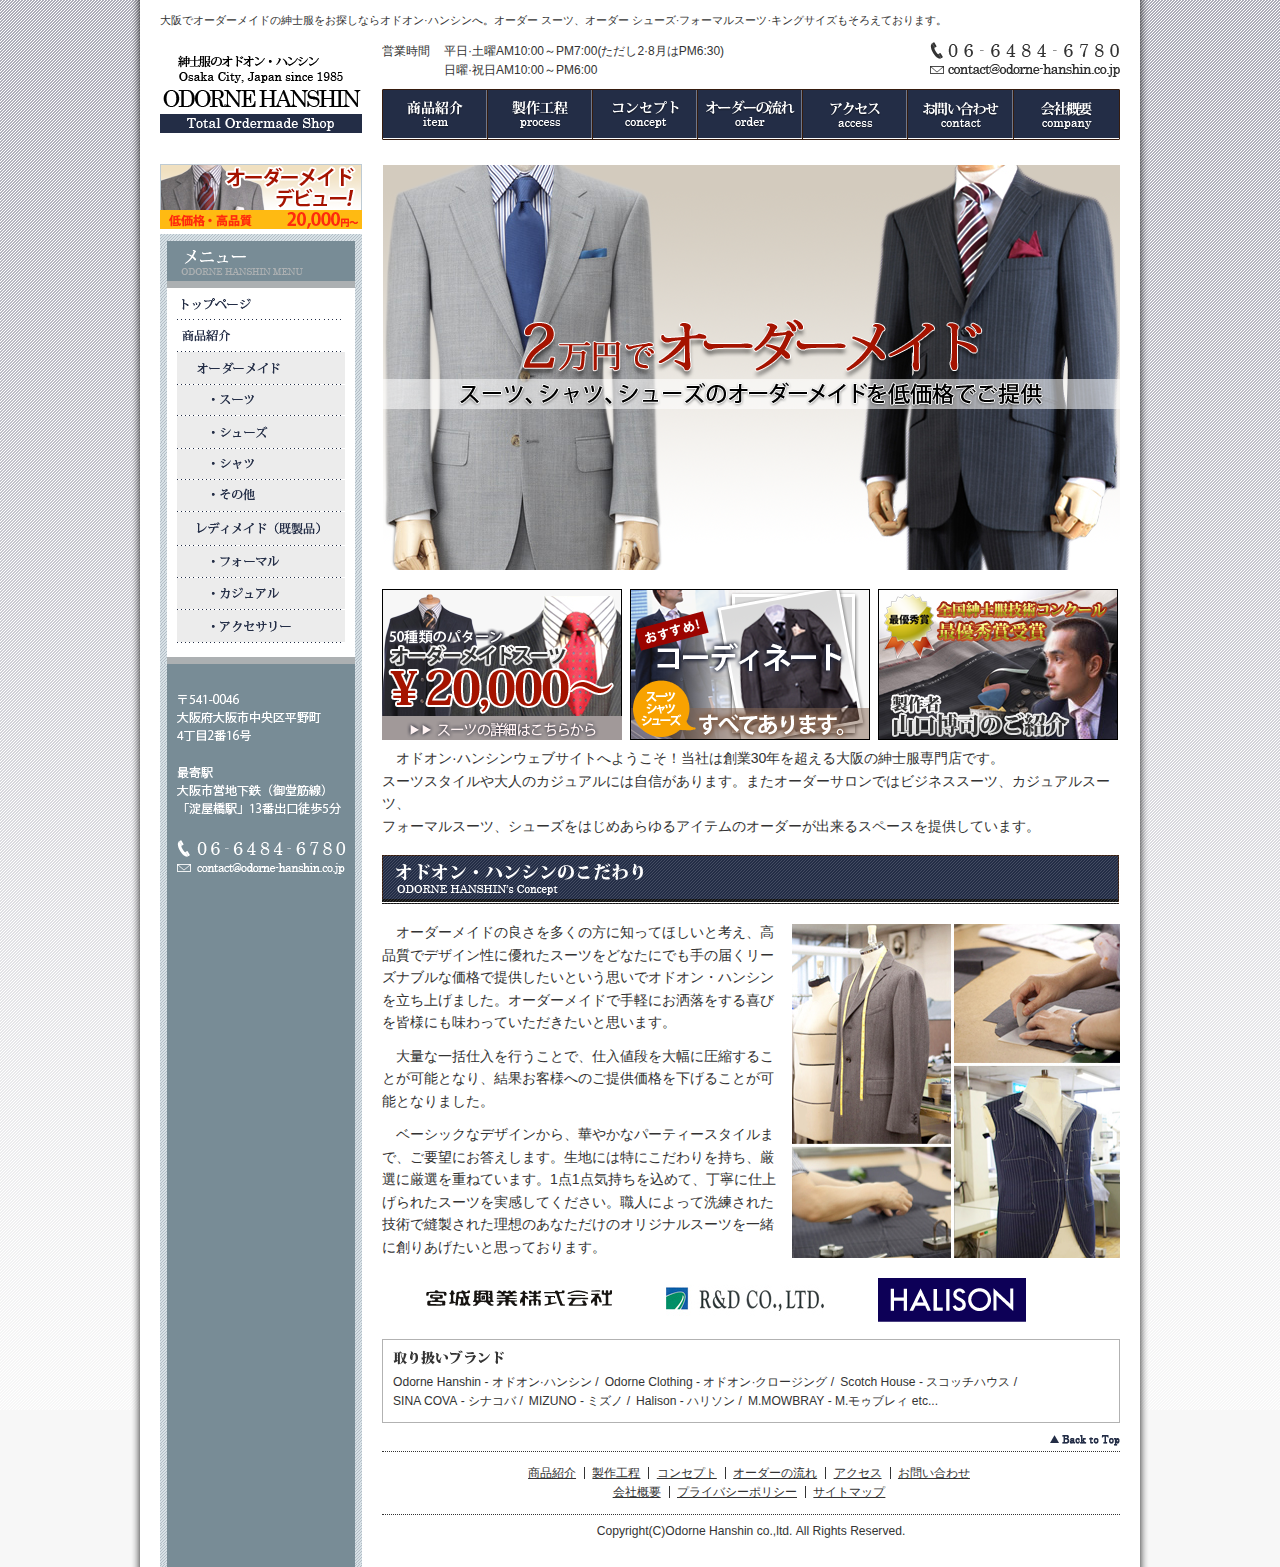
<file: index.html>
<?xml version="1.0" encoding="UTF-8"?>
<!DOCTYPE html PUBLIC "-//W3C//DTD XHTML 1.0 Transitional//EN" "http://www.w3.org/TR/xhtml1/DTD/xhtml1-transitional.dtd">
<html xmlns="http://www.w3.org/1999/xhtml" lang="ja" xml:lang="ja">
  <head>
    <meta http-equiv="Content-Type" content="text/html; charset=utf-8" />
    <meta http-equiv="Content-Script-Type" content="text/javascript" />
    <meta name="robots" content="noindex, nofollow">
    <meta name="keywords" content="オーダーメイド,スーツ,オーダー,大阪,靴,シャツ,格安,値段,淀屋橋,本町" />
    <meta name="description" content="2万円でオーダーメイドスーツが買えます。メンズスーツのオーダーメイド店です。大阪市営地下鉄淀屋橋駅から徒歩５分。厳選した100種類の生地を使い、全国紳士服技術コンクール最優秀賞受賞の職人が縫製します。" />

    <link rel="stylesheet" type="text/css" href="common/css/reset.css" />
    <link rel="stylesheet" type="text/css" href="common/css/common.css" />
    <link rel="stylesheet" type="text/css" href="css/top.css" />
    <script type="text/javascript" src="common/js/jquery-1.6.2.min.js"></script>
    <script type="text/javascript" src="common/js/rollover.js"></script>
    <script type="text/javascript" src="common/js/scrollsmoothly.js"></script>
    <title>大阪、淀屋橋でオーダーメイドスーツ、シャツ、シューズなら｜紳士服のオドオンハンシン</title>
  </head>

  <body id="top" class="top">
    <!-- [[wrapper]] -->
    <div id="wrapper">      
      <!-- [[header]] -->
      <div id="header">
        <p id="explanation">
          大阪でオーダーメイドの紳士服をお探しならオドオン&middot;ハンシンへ。オーダー&nbsp;スーツ、オーダー&nbsp;シューズ&middot;フォーマルスーツ&middot;キングサイズもそろえております。
        </p>
        <h1>
          <img src="common/img/logo.png" alt="紳士服のオドオン・ハンシン" />
        </h1>
        <!-- [[header_right]] -->
        <div id="header_right">
          <dl>
            <dt>営業時間</dt>
            <dd>
              <ul>
                <li>平日&middot;土曜AM10&#58;00～PM7&#58;00&#40;ただし2&middot;8月はPM6&#58;30&#41;</li>
                <li>日曜&middot;祝日AM10&#58;00～PM6&#58;00</li>
              </ul>
            </dd>
          </dl>
          <address>
            <img src="common/img/ico_tel_fax.png" alt="電話番号｜06-6484-6780、メールアドレス｜contact@odorne-hanshin.co.jp" />
          </address>
          <!-- [[nav]] -->
          <div id="nav">
            <ul>
              <li>
                <a href="item.html"><img src="common/img/btn_item.png" alt="商品紹介ページへ移動" /></a>
              </li>
              <li>
                <a href="#"><img src="common/img/btn_process.png" alt="製作工程ページへ移動" /></a>
              </li>
              <li>
                <a href="#"><img src="common/img/btn_concept.png" alt="コンセプトページへ移動" /></a>
              </li>
              <li>
                <a href="#"><img src="common/img/btn_order.png" alt="オーダーの流れページへ移動" /></a>
              </li>
              <li>
                <a href="#"><img src="common/img/btn_access.png" alt="アクセスページへ移動" /></a>
              </li>
              <li>
                <a href="contact.html"><img src="common/img/btn_contact.png" alt="お問い合わせページへ移動" /></a>
              </li>
              <li>
                <a href="#"><img src="common/img/btn_company.png" alt="会社概要ページへ移動" /></a>
              </li>
            </ul>
          </div>
          <!-- [[/nav]] -->
        </div>
        <!-- [[/header_right]] -->
      </div>
      <!-- [[/header]] -->
              
      <!-- [[contents]] -->
      <div id="contents">
        <!-- [[main]] -->
        <div id="main">
          <p>
            <img src="img/img_top.png" alt="2万円でオーダーメイドのスーツをご提供" />
          </p>
          <ul id="mainBanner">
            <li>
              <a href="#">
              <img src="img/banner_price.png" alt="オーダーメイドスーツ２万円から、50種類のパターンがあります" />
              </a>
            </li>
            <li>
              <a href="#">
                <img src="img/banner_coordinate.png" alt="コーディネート一覧、スーツ・シャツ・靴すべて揃います" />
              </a>
            </li>
            <li class="last">
              <a href="#">
                <img src="img/banner_maker.png" alt="全国紳士服技術コンクール最優秀賞を受賞しました山口博司のご紹介" />
              </a>
            </li>
          </ul>
          <p id="companyExplanation">
            オドオン&middot;ハンシンウェブサイトへようこそ！当社は創業30年を超える大阪の紳士服専門店です。
            <br />スーツスタイルや大人のカジュアルには自信があります。またオーダーサロンではビジネススーツ、カジュアルスーツ、<br />フォーマルスーツ、シューズをはじめあらゆるアイテムのオーダーが出来るスペースを提供しています。
          </p>
          <!-- [[concept]] -->
          <div id="concept">
            <h2>
              <img src="img/bar_concept.png" alt="オドオン・ハンシンのこだわり" />
            </h2>
            <p>
              オーダーメイドの良さを多くの方に知ってほしいと考え、高品質でデザイン性に優れたスーツをどなたにでも手の届くリーズナブルな価格で提供したいという思いでオドオン・ハンシンを立ち上げました。オーダーメイドで手軽にお洒落をする喜びを皆様にも味わっていただきたいと思います。
            </p>
            <p>
              大量な一括仕入を行うことで、仕入値段を大幅に圧縮することが可能となり、結果お客様へのご提供価格を下げることが可能となりました。
            </p>
            <p>
              ベーシックなデザインから、華やかなパーティースタイルまで、ご要望にお答えします。生地には特にこだわりを持ち、厳選に厳選を重ねています。1点1点気持ちを込めて、丁寧に仕上げられたスーツを実感してください。職人によって洗練された技術で縫製された理想のあなただけのオリジナルスーツを一緒に創りあげたいと思っております。
            </p>
          </div>
          <!-- [[/concept]] -->
          <ul id="bannerLink">
            <li>
              <a href="http://www.miyagikogyo.co.jp/" target="_blank">
                <img src="img/banner_link_1.png" alt="宮城興業株式会社ホームページへ" />
              </a>
            </li>
            <li>
              <a href="http://www.randd.co.jp/" target="_blank">
                <img src="img/banner_link_2.png" alt="株式会社R＆Dホームページへ" />
              </a>
            </li>
            <li>
              <a href="http://www.halison.co.jp/" target="_blank">
                <img src="img/banner_link_3.png" alt="株式会社ハリソンホームページへ" />
              </a>
            </li>
          </ul>
          
          <!-- [[footer]] -->
          <div id="footer">
            <dl>
              <dt>
                <img src="common/img/typ_brand_list.png" alt="取り扱いブランド" />
              </dt>
              <dd>
                <ul id="brandList">
                  <li>
                    Odorne Hanshin&nbsp;&#45;&nbsp;オドオン&middot;ハンシン
                  </li>
                  <li>
                    Odorne&nbsp;Clothing&nbsp;&#45;&nbsp;オドオン&middot;クロージング
                  </li>
                  <li>
                    Scotch&nbsp;House&nbsp;&#45;&nbsp;スコッチハウス
                  </li>
                  <li>
                    SINA COVA&nbsp;&#45;&nbsp;シナコバ
                  </li>
                  <li>
                    MIZUNO&nbsp;&#45;&nbsp;ミズノ
                  </li>
                  <li>
                    Halison&nbsp;&#45;&nbsp;ハリソン
                  </li>
                  <li class="slashNone">
                    M.MOWBRAY&nbsp;&#45;&nbsp;M&#46;モゥブレィ&nbsp;etc&#46;&#46;&#46;
                  </li>
                </ul>                
              </dd>
            </dl>
            <p id="backToTop">
              <a href="#top">
                <img src="common/img/typ_backtotop.png" alt="このページの先頭へ戻る" />
              </a>
            </p>
            <ul id="footerNaviTop">
              <li>
                <a href="item.html">商品紹介</a>
              </li>
              <li>
                <a href="#">製作工程</a>
              </li>
              <li>
                <a href="#">コンセプト</a>
              </li>
              <li>
                <a href="#">オーダーの流れ</a>
              </li>
              <li>
                <a href="#">アクセス</a>
              </li>
              <li class="borderNone">
                <a href="contact.html">お問い合わせ</a>
              </li>
            </ul>
            <ul id="footerNaviBottom">
              <li>
                <a href="#">会社概要</a>
              </li>
              <li>
                <a href="#">プライバシーポリシー</a>
              </li>
              <li class="borderNone">
                <a href="#">サイトマップ</a>
              </li>
            </ul>
            <p id="copyright">
              Copyright&#40;C&#41;Odorne&nbsp;Hanshin&nbsp;co&#46;&#44;ltd&#46;&nbsp;All&nbsp;Rights Reserved&#46;
            </p>
          </div>
          <!-- [[/footer]] -->
        </div>
        <!-- [[/main]] -->
        
        <!-- [[side]] -->
        <div id="side">
          <p>
            <a href="#">
              <img src="common/img/banner_ordermade_debut.png" alt="２万円でも高品質なオーダーメイドスーツデビューしませんか" />
            </a>
          </p>
          <dl>
            <dt>
              <img src="common/img/typ_menu.png" alt="メニュー" />
            </dt>
            <dd>
              <ul>
                <li>
                  <a href="index.html">
                    <img src="common/img/btn_side_top.png" alt="トップページへ移動" />
                  </a>
                </li>
                <li>
                  <a href="item.html">
                    <img src="common/img/btn_side_product.png" alt="商品紹介ページへ移動" />
                  </a>
                </li>
                <li>
                  <ul>
                    <li>  
                      <img src="common/img/btn_side_ordermade.png" alt="オーダーメイド" />
                    </li>
                    <li>
                      <ul>
                        <li>
                          <a href="#">
                            <img src="common/img/btn_side_suits.png" alt="スーツページへ移動" />
                          </a>
                        </li>
                        <li>
                          <a href="#">
                            <img src="common/img/btn_side_shoes.png" alt="シューズページへ移動" />
                          </a>
                        </li>
                        <li>
                          <a href="#">
                            <img src="common/img/btn_side_shirts.png" alt="シャツページへ移動" />
                          </a>
                        </li>
                        <li>
                          <a href="#">
                            <img src="common/img/btn_side_others.png" alt="その他ページへ移動" />
                          </a>
                        </li>
                      </ul>
                    </li>
                  </ul>
                </li>
                <li>
                  <ul>
                    <li>
                      <img src="common/img/btn_side_readymade.png" alt="レディメイド（既製品）" />
                    </li>
                    <li>
                      <ul>
                        <li>
                          <a href="#">
                            <img src="common/img/btn_side_formal.png" alt="フォーマルページへ移動" />
                          </a>
                        </li>
                        <li>
                          <a href="#">
                            <img src="common/img/btn_side_casual.png" alt="カジュアルページへ移動" />
                          </a>
                        </li>
                        <li>
                          <a href="#">
                            <img src="common/img/btn_side_accessory.png" alt="アクセサリーページへ移動" />
                          </a>
                        </li>
                      </ul>
                    </li>
                  </ul>
                </li>
              </ul>
            </dd>
          </dl>
          
          <!-- [companyInfo] -->
          <div id="companyInfo">
              <p>
                <img src="common/img/type_address.png" alt="オドオン・ダイシンの郵便番号｜541-0046、住所｜大阪市中央区平野町４丁目２番１６号" />
              </p>
              <p>
                <img src="common/img/typ_station.png" alt="最寄駅は大阪市営地下鉄の御堂筋線の淀屋橋駅、13番出口から徒歩5分" />
              </p>
              <p>
                <img src="common/img/ico_side_tel_fax.png" alt="電話番号｜06-6484-6780、メールアドレス｜contact@odorne-hanshin.co.jp" />
              </p>
          </div>
          <!-- [/companyInfo] -->
          
        </div>
        <!-- [[/side]] -->
      </div>
      <!-- [[/contents]] -->        
    </div>
    <!-- [[/wrapper]] -->
  </body>
</html>
</file>
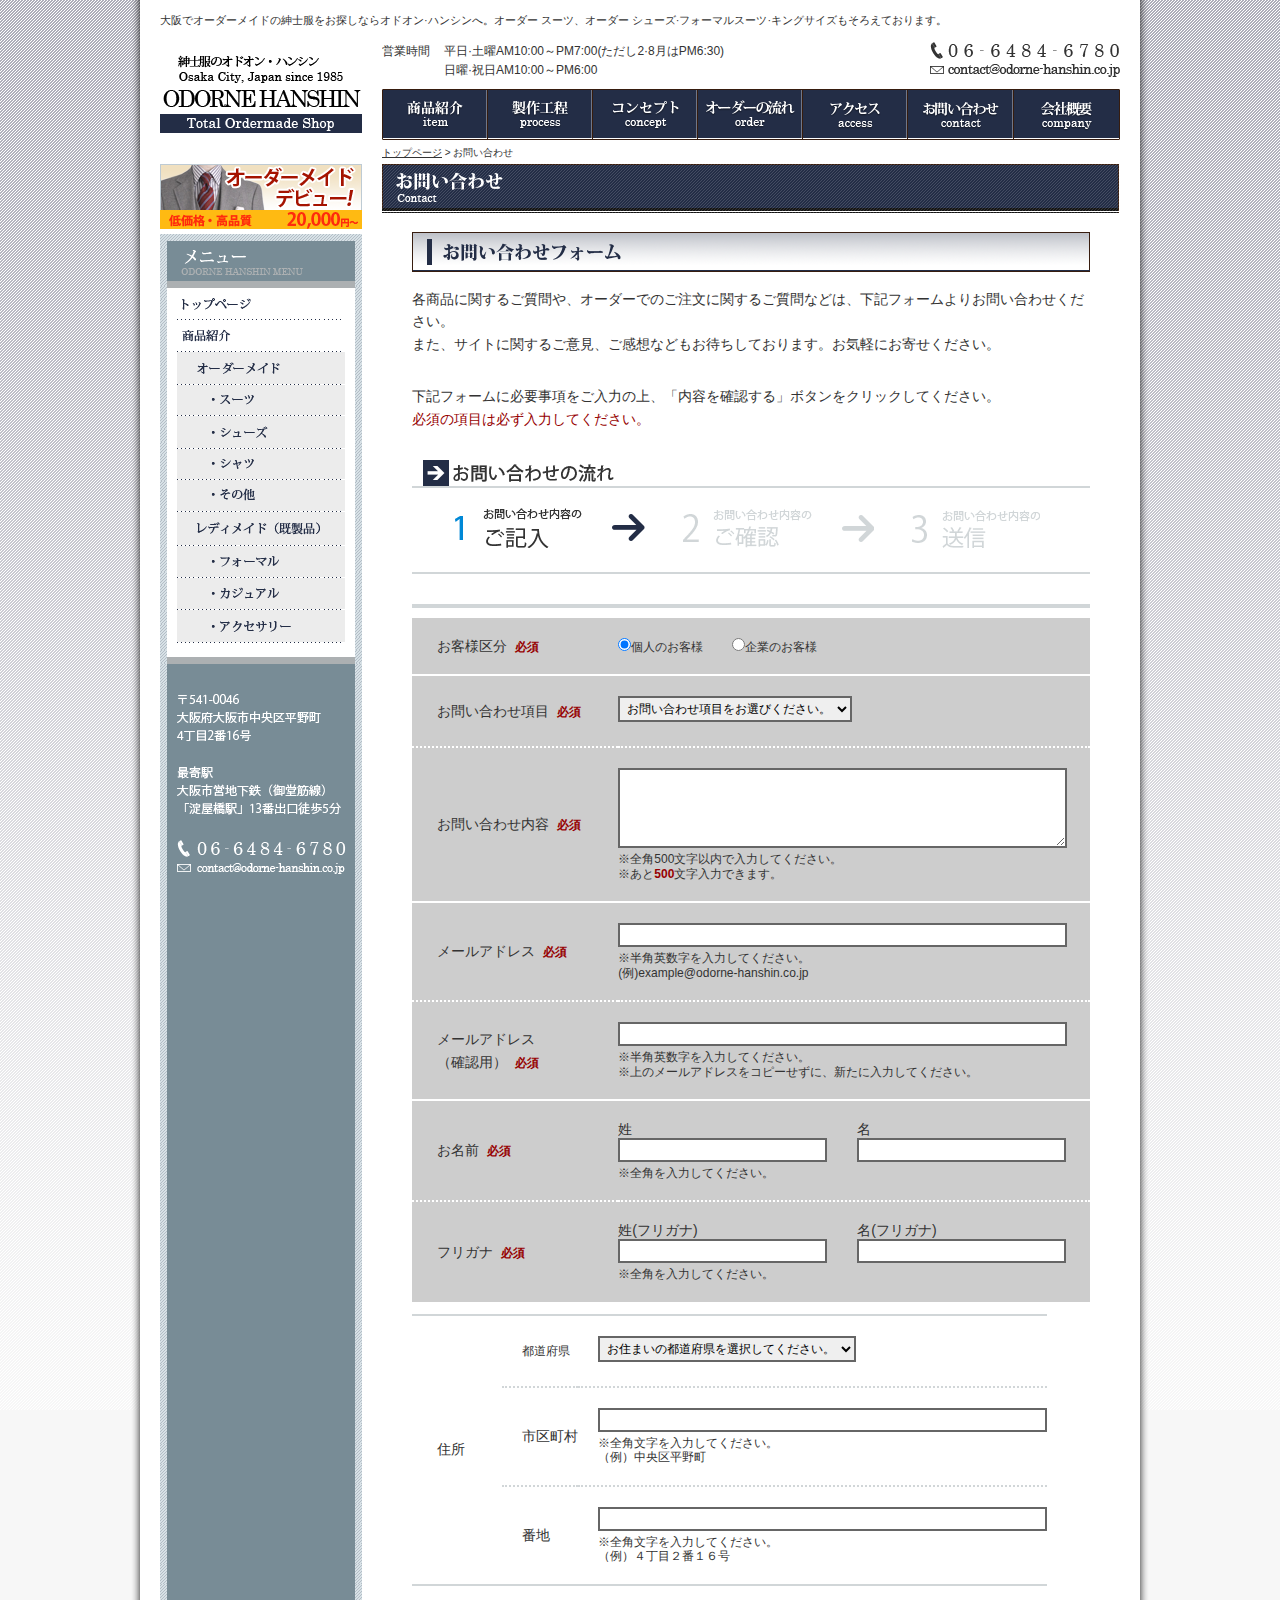
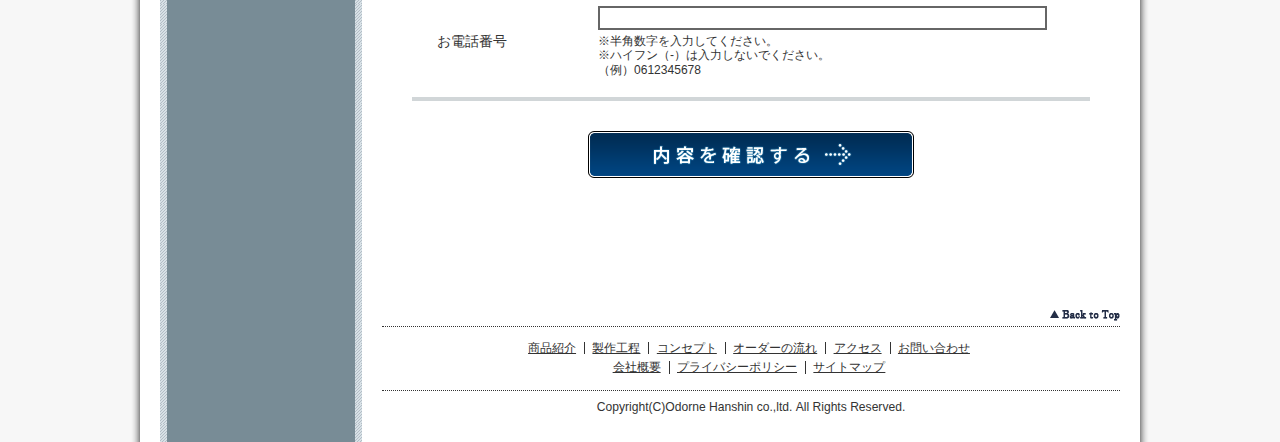
<file: contact.html>
<?xml version="1.0" encoding="UTF-8"?>
<!DOCTYPE html PUBLIC "-//W3C//DTD XHTML 1.0 Transitional//EN" "http://www.w3.org/TR/xhtml1/DTD/xhtml1-transitional.dtd">
<html xmlns="http://www.w3.org/1999/xhtml" lang="ja" xml:lang="ja">
  <head>
    <meta http-equiv="Content-Type" content="text/html; charset=utf-8" />
    <meta http-equiv="Content-Script-Type" content="text/javascript" />
    <meta name="robots" content="noindex, nofollow">
    <meta name="keywords" content="オーダーメイド,スーツ,オーダー,大阪,靴,シャツ,格安,値段,淀屋橋,本町" />
    <meta name="description" content="2万円でオーダーメイドスーツが買えます。メンズスーツのオーダーメイド店です。大阪市営地下鉄淀屋橋駅から徒歩５分。厳選した100種類の生地を使い、全国紳士服技術コンクール最優秀賞受賞の職人が縫製します。" />
    <link rel="stylesheet" type="text/css" href="common/css/reset.css" />
    <link rel="stylesheet" type="text/css" href="common/css/common.css" />
    <link rel="stylesheet" type="text/css" href="css/contact.css" />
    <link rel="stylesheet" type="text/css" href="contact/css/exvalidation.css" />
	<script type="text/javascript" src="common/js/jquery-1.6.2.min.js"></script>
    <script type="text/javascript" src="common/js/rollover.js"></script>
    <script type="text/javascript" src="common/js/scrollsmoothly.js"></script>
    <script type="text/javascript" src="contact/js/table.js"></script>
    <script type="text/javascript" src="contact/js/textlimit.js"></script>
    <script type="text/javascript" src="contact/js/textarealimit.js"></script>
    <script type="text/javascript" src="contact/js/radioselect.js"></script>
    <script type="text/javascript" src="contact/js/exvalidation.js"></script>
    <script type="text/javascript" src="contact/js/exchecker-ja.js"></script>
    <script type="text/javascript" src="contact/js/formvalidation.js"></script>
    <title>お問い合わせフォーム｜紳士服のオドオンハンシン</title>
  </head>

  <body id="top">
    <!-- [[wrapper]] -->
    <div id="wrapper">      
      <!-- [[header]] -->
      <div id="header">
        <p id="explanation">
          大阪でオーダーメイドの紳士服をお探しならオドオン&middot;ハンシンへ。オーダー&nbsp;スーツ、オーダー&nbsp;シューズ&middot;フォーマルスーツ&middot;キングサイズもそろえております。
        </p>
        <p id="logo">
          <a href="index.html">
            <img src="common/img/logo.png" alt="紳士服のオドオン・ハンシン" />
          </a>
        </p>
        <!-- [[header_right]] -->
        <div id="header_right">
          <dl>
            <dt>営業時間</dt>
            <dd>
              <ul>
                <li>平日&middot;土曜AM10&#58;00～PM7&#58;00&#40;ただし2&middot;8月はPM6&#58;30&#41;</li>
                <li>日曜&middot;祝日AM10&#58;00～PM6&#58;00</li>
              </ul>
            </dd>
          </dl>
          <address>
            <img src="common/img/ico_tel_fax.png" alt="電話番号｜06-6484-6780、メールアドレス｜contact@odorne-hanshin.co.jp" />
          </address>
          <!-- [[nav]] -->
          <div id="nav">
            <ul>
              <li>
                <a href="item.html"><img src="common/img/btn_item.png" alt="商品紹介ページへ移動" /></a>
              </li>
              <li>
                <a href="#"><img src="common/img/btn_process.png" alt="製作工程ページへ移動" /></a>
              </li>
              <li>
                <a href="#"><img src="common/img/btn_concept.png" alt="コンセプトページへ移動" /></a>
              </li>
              <li>
                <a href="#"><img src="common/img/btn_order.png" alt="オーダーの流れページへ移動" /></a>
              </li>
              <li>
                <a href="#"><img src="common/img/btn_access.png" alt="アクセスページへ移動" /></a>
              </li>
              <li>
                <a href="contact.html"><img src="common/img/btn_contact.png" alt="お問い合わせページへ移動" /></a>
              </li>
              <li>
                <a href="#"><img src="common/img/btn_company.png" alt="会社概要ページへ移動" /></a>
              </li>
            </ul>
          </div>
          <!-- [[/nav]] -->
        </div>
        <!-- [[/header_right]] -->
      </div>
      <!-- [[/header]] -->
      
      <!-- [[pankuzu]] -->
      <div id="pankuzu">
        <ul>
          <li>
            <a href="index.html">トップページ</a>
          </li>
          <li>
            &nbsp;&gt;&nbsp;お問い合わせ
          </li>
        </ul>
      </div>
      <!-- [[/pankuzu]] -->
              
      <!-- [[contents]] -->
      <div id="contents">
        <!-- [[main]] -->
        <div id="main">
          <h1>
            <img src="contact/img/bar_contact.png" alt="お問い合わせ" />
          </h1>
          <!-- [[mainInner]] -->
          <div id="mainInner">
            <h2>
              <img src="contact/img/bar_contactform.png" alt="お問い合わせフォーム" />
            </h2>
            <p>
              各商品に関するご質問や、オーダーでのご注文に関するご質問などは、下記フォームよりお問い合わせください。
              <br />また、サイトに関するご意見、ご感想などもお待ちしております。お気軽にお寄せください。
            </p>
            <p>
              下記フォームに必要事項をご入力の上、「内容を確認する」ボタンをクリックしてください。
              <br /><span class="red">必須の項目は必ず入力してください。</span>
            </p>
            <dl>
              <dt>
                <img src="contact/img/bar_flow.png" alt="お問い合わせの流れ" />
              </dt>
              <dd>
                <ol>
                  <li>
                    <img src="contact/img/img_flow_1.png" alt="お問い合わせ内容のご記入" />
                  </li>
                  <li>
                    <img src="contact/img/img_flow_2.png" alt="お問い合わせ内容のご確認" />
                  </li>
                  <li>
                    <img src="contact/img/img_flow_3.png" alt="お問い合わせ内容の送信" />
                  </li>
                </ol>
              </dd>
            </dl>
            
            <!-- [[form]] -->
            <form action="#" method="get">
              <!-- [[contactForm]] -->
              <div id="contactForm">
                <table id="requiredTable" summary="お問い合わせフォームの必須項目">
                  <tr>
                    <th>
                      お客様区分<span class="red">必須</span>
                    </th>
                    <td>
                      <input type="radio" id="consumer" name="customer" value="0" checked="checked" /><label for="consumer">個人のお客様</label>
                      <input type="radio" id="business" name="customer" value="1" /><label for="business">企業のお客様</label>
                    </td>
                  </tr>
                  <tr>
                    <th>
                      <label id="itemLabel" for="consumerItem">お問い合わせ項目</label><span class="red">必須</span>
                    </th>
                    <td>
                      <select id="consumerItem" name="consumerItem">
                        <option value="" selected="selected">お問い合わせ項目をお選びください。</option>
                        <option value="0">生地の品質について</option>
                        <option value="1">職人の技術力について</option>
                        <option value="2">ご注文からお引渡しまでについて</option>
                        <option value="3">店舗について</option>
                        <option value="4">その他のお問い合わせ</option>
                      </select>
                      
                      <select id="businessItem" name="businessItem">
                        <option value="" selected="selected">お問い合わせ項目をお選びください。</option>
                        <option value="0">生地について</option>
                        <option value="1">業務提携について</option>
                        <option value="2">職人について</option>
                        <option value="3">弊社について</option>
                        <option value="4">その他のお問い合わせ</option>
                      </select>
                    </td>
                  </tr>
                  <tr>
                    <th>
                      <label for="contactContents">お問い合わせ内容</label><span class="red">必須</span>
                    </th>
                    <td>
                      <textarea cols="70" rows="5" id="contactContents" name="contactContents"></textarea>
                      <br />※全角500文字以内で入力してください。
                      <br />※あと<span class="counter">0</span>文字入力できます。
                    </td>
                  </tr>
                  <tr>
                    <th>
                      <label for="mail">メールアドレス</label><span class="red">必須</span>
                    </th>
                    <td>
                      <input type="text" id="mail" name="mail" value="" class="alphaNum" title="メールアドレスを入力してください。" />
                      <br />※半角英数字を入力してください。
                      <br />(例)example@odorne-hanshin.co.jp
                    </td>
                  </tr>
                  <tr>
                    <th>
                      <label for="remail">メールアドレス<br />（確認用）</label><span class="red">必須</span>
                    </th>
                    <td>
                      <input type="text" id="remail" name="remail" value="" class="alphaNum" title="メールアドレスを入力してください。" />
                      <br />※半角英数字を入力してください。
                      <br />※上のメールアドレスをコピーせずに、新たに入力してください。
                    </td>
                  </tr>
                  <tr>
                    <th>
                      <label for="firstName">お名前</label><span class="red">必須</span>
                    </th>
                    <td>
                      <fieldset>
                        <div class="name1">
                          <label for="firstName">姓</label><br />
                          <input type="text" id="firstName" name="firstName" value="" title="姓を入力してください。" />
                          <br />※全角を入力してください。
                        </div>
                        <div class="name2">
                          <label for="lastName">名</label><br />
                          <input type="text" id="lastName" name="lastName" value="" title="名を入力してください。" />
                        </div>
                      </fieldset>
                    </td>
                  </tr>
                  <tr>
                    <th>
                      <label for="sei">フリガナ</label><span class="red">必須</span>
                    </th>
                    <td>
                      <fieldset>
                        <div class="name1">
                          <label for="sei">姓(フリガナ)</label><br />
                          <input type="text" id="sei" name="sei" value="" title="姓(フリガナ)を入力してください。" />
                          <br />※全角を入力してください。
                        </div>
                        <div class="name2">
                          <label for="mei">名(フリガナ)</label><br />
                          <input type="text" id="mei" name="mei" value="" title="名(フリガナ)を入力してください。" />
                        </div>
                      </fieldset>
                    </td>
                  </tr>
                </table>
                
                <table id="optionTable" summary="お問い合わせフォームのオプション項目">
                  <tr>
                    <th rowspan="3" id="address">
                      住所
                    </th>
                    <td class="dottedLine">
                      <label for="pref">都道府県</label>
                    </td>
                    <td class="dottedLine">
                      <select id="pref" name="pref">
                        <option value="" selected="selected">お住まいの都道府県を選択してください。</option>
                        <optgroup label="北海道">
                          <option value="01">北海道</option>
                        </optgroup>
                        <optgroup label="東北">
                          <option value="02">青森県</option>
                          <option value="03">岩手県</option>
                          <option value="04">宮城県</option>
                          <option value="05">秋田県</option>
                          <option value="06">山形県</option>
                          <option value="07">福島県</option>
                        </optgroup>
                        <optgroup label="関東">
                          <option value="08">東京都</option>
                          <option value="09">茨城県</option>
                          <option value="10">栃木県</option>
                          <option value="11">群馬県</option>
                          <option value="12">埼玉県</option>
                          <option value="13">千葉県</option>
                          <option value="14">神奈川県</option>
                        </optgroup>
                        <optgroup label="北陸">
                          <option value="15">富山県</option>
                          <option value="16">石川県</option>
                          <option value="17">福井県</option>
                        </optgroup>
                        <optgroup label="甲信越">
                          <option value="18">新潟県</option>
                          <option value="19">山梨県</option>
                          <option value="20">長野県</option>
                        </optgroup>
                        <optgroup label="東海">
                          <option value="21">岐阜県</option>
                          <option value="22">静岡県</option>
                          <option value="23">愛知県</option>
                          <option value="24">三重県</option>
                        </optgroup>
                        <optgroup label="関西">
                          <option value="25">滋賀県</option>
                          <option value="26">京都府</option>
                          <option value="27">大阪府</option>
                          <option value="28">兵庫県</option>
                          <option value="29">奈良県</option>
                          <option value="30">和歌山県</option>
                        </optgroup>
                        <optgroup label="中四国">
                          <option value="31">鳥取県</option>
                          <option value="32">島根県</option>
                          <option value="33">岡山県</option>
                          <option value="34">広島県</option>
                          <option value="35">山口県</option>
                          <option value="36">徳島県</option>
                          <option value="37">香川県</option>
                          <option value="38">愛媛県</option>
                          <option value="39">高知県</option>
                        </optgroup>
                        <optgroup label="九州">
                          <option value="40">福岡県</option>
                          <option value="41">佐賀県</option>
                          <option value="42">長崎県</option>
                          <option value="43">熊本県</option>
                          <option value="44">大分県</option>
                          <option value="45">宮崎県</option>
                          <option value="46">鹿児島県</option>
                        </optgroup>
                        <optgroup label="沖縄">
                          <option value="47">沖縄県</option>
                        </optgroup>
                      </select>
                    </td>
                  </tr>
                  <tr>
                    <td class="dottedLine">
                      <label for="city">市区町村</label>
                    </td>
                    <td class="dottedLine">
                      <input type="text" id="city" name="city" value="" title="市区町村を入力してください。" />
                      <br />※全角文字を入力してください。
                      <br />（例）中央区平野町
                    </td>
                  </tr>
                  <tr>
                    <td>
                      <label for="houseNum">番地</label>
                    </td>
                    <td>
                      <input type="text" id="houseNum" name="houseNum" value="" title="番地を入力してください。" />
                      <br />※全角文字を入力してください。
                      <br />（例）４丁目２番１６号
                    </td>
                  </tr>
                  <tr class="lastTr">
                    <th colspan="2">
                      <label for="tel">お電話番号</label>
                    </th>
                    <td>
                      <input type="text" id="tel" name="tel" value="" class="alphaNum" title="お電話番号を入力してください。" />
                      <br />※半角数字を入力してください。
                      <br />※ハイフン（-）は入力しないでください。
                      <br />（例）0612345678
                    </td>
                  </tr>
                </table>
              </div>
              <!-- [[/contactForm]] -->
              <!-- [[confirmBtn]] -->
              <div id="confirmBtn">
                <input id="aaa" type="image" src="contact/img/btn_confirm.png" alt="送信する内容を確認する" />
              </div>
              <!-- [[/confirmBtn]] -->
            </form>
            <!-- [[/form]] -->
            
          </div>
          <!-- [[/mainInner]] -->
          
          <!-- [[footer]] -->
          <div id="footer">
            <p id="backToTop">
              <a href="#top">
                <img src="common/img/typ_backtotop.png" alt="このページの先頭へ戻る" />
              </a>
            </p>
            <ul id="footerNaviTop">
              <li>
                <a href="item.html">商品紹介</a>
              </li>
              <li>
                <a href="#">製作工程</a>
              </li>
              <li>
                <a href="#">コンセプト</a>
              </li>
              <li>
                <a href="#">オーダーの流れ</a>
              </li>
              <li>
                <a href="#">アクセス</a>
              </li>
              <li class="borderNone">
                <a href="contact.html">お問い合わせ</a>
              </li>
            </ul>
            <ul id="footerNaviBottom">
              <li>
                <a href="#">会社概要</a>
              </li>
              <li>
                <a href="#">プライバシーポリシー</a>
              </li>
              <li class="borderNone">
                <a href="#">サイトマップ</a>
              </li>
            </ul>
            <p id="copyright">
              Copyright&#40;C&#41;Odorne&nbsp;Hanshin&nbsp;co&#46;&#44;ltd&#46;&nbsp;All&nbsp;Rights Reserved&#46;
            </p>
          </div>
          <!-- [[/footer]] -->
        </div>
        <!-- [[/main]] -->
        
        <!-- [[side]] -->
        <div id="side">
          <p>
            <a href="#">
              <img src="common/img/banner_ordermade_debut.png" alt="２万円でも高品質なオーダーメイドスーツデビューしませんか" />
            </a>
          </p>
          <dl>
            <dt>
              <img src="common/img/typ_menu.png" alt="メニュー" />
            </dt>
            <dd>
              <ul>
                <li>
                  <a href="index.html">
                    <img src="common/img/btn_side_top.png" alt="トップページへ移動" />
                  </a>
                </li>
                <li>
                  <a href="item.html">
                    <img src="common/img/btn_side_product.png" alt="商品紹介ページへ移動" />
                  </a>
                </li>
                <li>
                  <ul>
                    <li>  
                      <img src="common/img/btn_side_ordermade.png" alt="オーダーメイド" />
                    </li>
                    <li>
                      <ul>
                        <li>
                          <a href="#">
                            <img src="common/img/btn_side_suits.png" alt="スーツページへ移動" />
                          </a>
                        </li>
                        <li>
                          <a href="#">
                            <img src="common/img/btn_side_shoes.png" alt="シューズページへ移動" />
                          </a>
                        </li>
                        <li>
                          <a href="#">
                            <img src="common/img/btn_side_shirts.png" alt="シャツページへ移動" />
                          </a>
                        </li>
                        <li>
                          <a href="#">
                            <img src="common/img/btn_side_others.png" alt="その他ページへ移動" />
                          </a>
                        </li>
                      </ul>
                    </li>
                  </ul>
                </li>
                <li>
                  <ul>
                    <li>
                      <img src="common/img/btn_side_readymade.png" alt="レディメイド（既製品）" />
                    </li>
                    <li>
                      <ul>
                        <li>
                          <a href="#">
                            <img src="common/img/btn_side_formal.png" alt="フォーマルページへ移動" />
                          </a>
                        </li>
                        <li>
                          <a href="#">
                            <img src="common/img/btn_side_casual.png" alt="カジュアルページへ移動" />
                          </a>
                        </li>
                        <li>
                          <a href="#">
                            <img src="common/img/btn_side_accessory.png" alt="アクセサリーページへ移動" />
                          </a>
                        </li>
                      </ul>
                    </li>
                  </ul>
                </li>
              </ul>
            </dd>
          </dl>
          
          <!-- [companyInfo] -->
          <div id="companyInfo">
              <p>
                <img src="common/img/type_address.png" alt="オドオン・ダイシンの郵便番号｜541-0046、住所｜大阪市中央区平野町４丁目２番１６号" />
              </p>
              <p>
                <img src="common/img/typ_station.png" alt="最寄駅は大阪市営地下鉄の御堂筋線の淀屋橋駅、13番出口から徒歩5分" />
              </p>
              <p>
                <img src="common/img/ico_side_tel_fax.png" alt="電話番号｜06-6484-6780、メールアドレス｜contact@odorne-hanshin.co.jp" />
              </p>
          </div>
          <!-- [/companyInfo] -->
          
        </div>
        <!-- [[/side]] -->
      </div>
      <!-- [[/contents]] -->        
    </div>
    <!-- [[/wrapper]] -->
  </body>
</html>
</file>
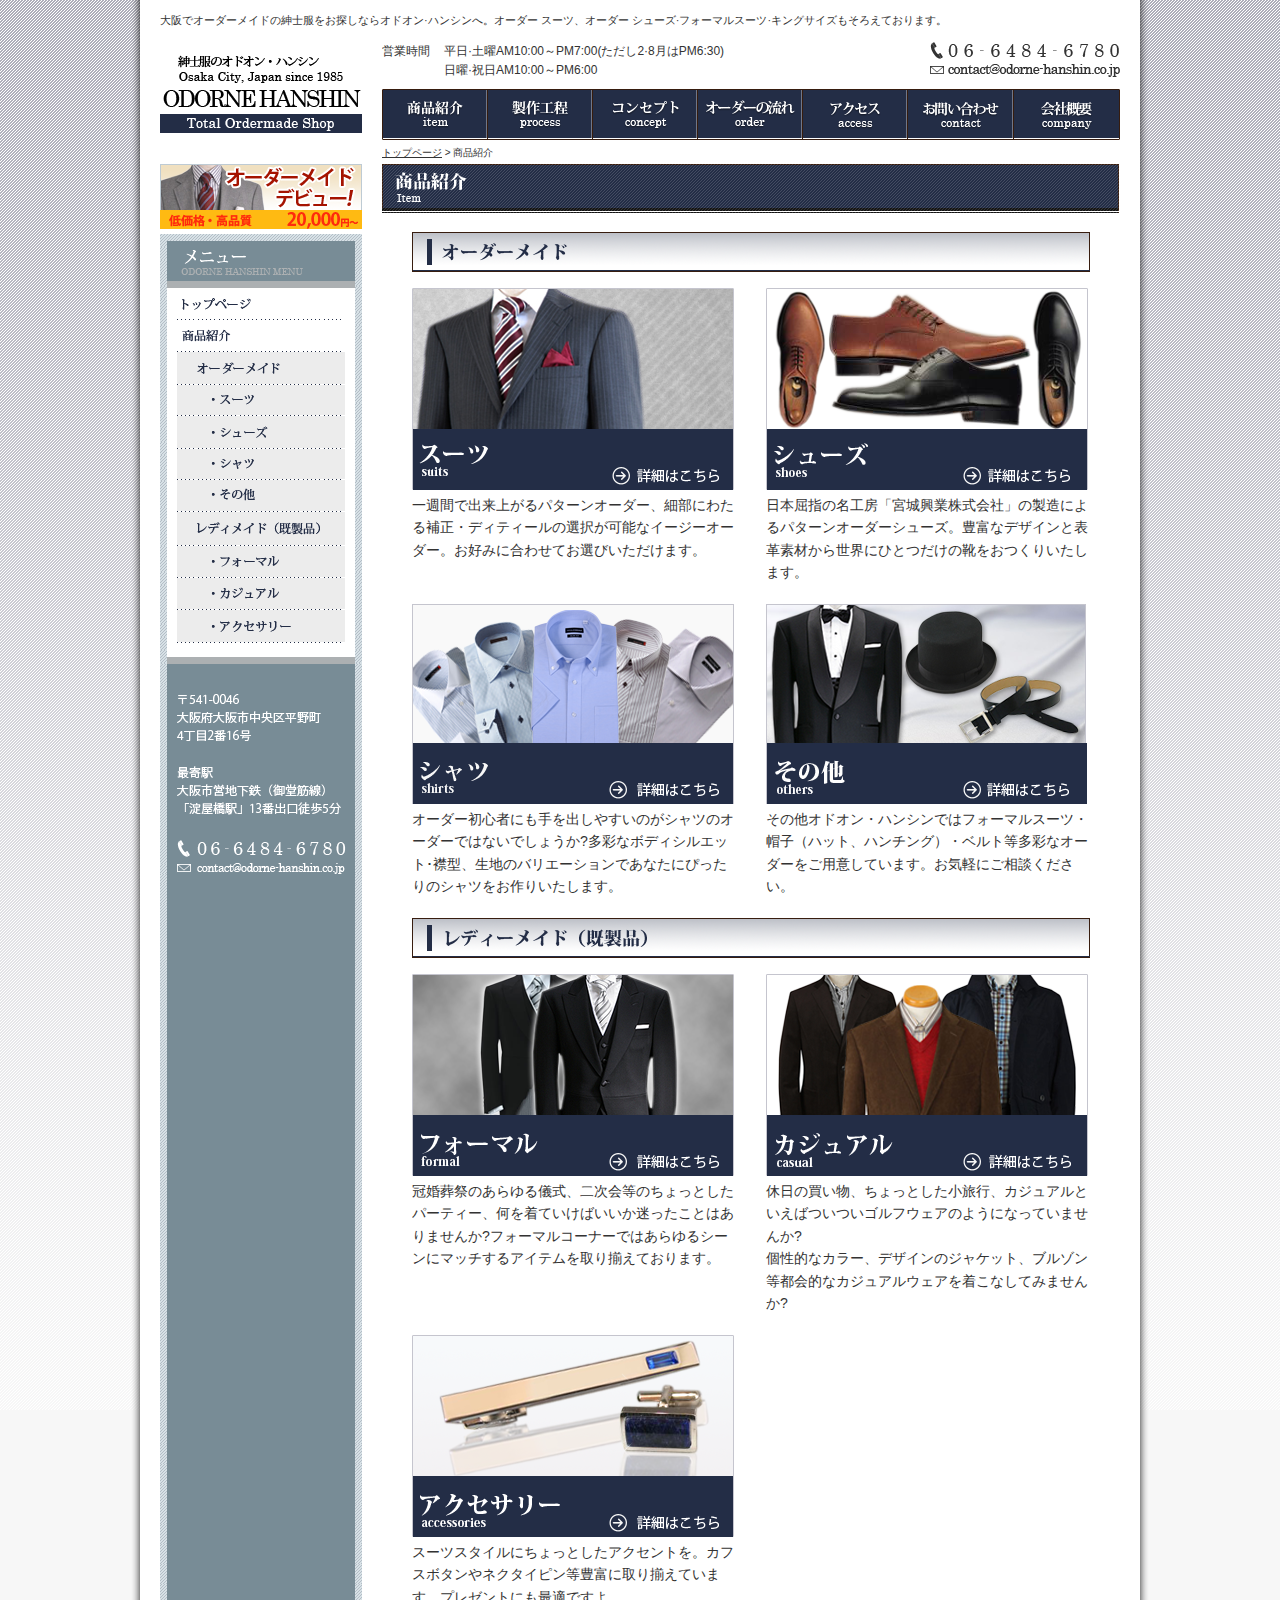
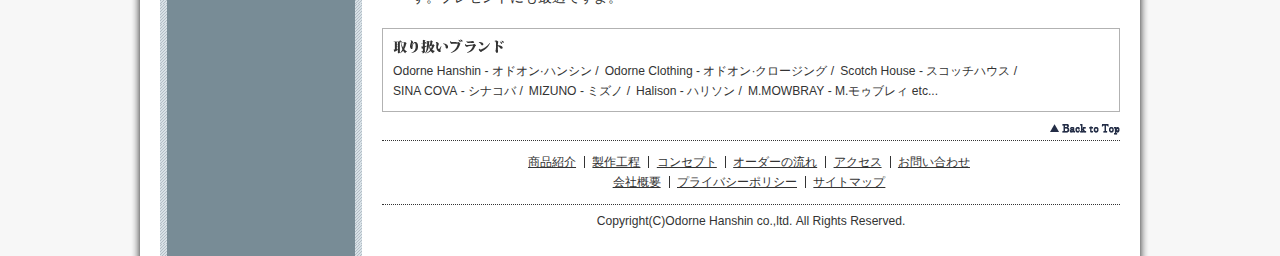
<file: item.html>
<?xml version="1.0" encoding="UTF-8"?>
<!DOCTYPE html PUBLIC "-//W3C//DTD XHTML 1.0 Transitional//EN" "http://www.w3.org/TR/xhtml1/DTD/xhtml1-transitional.dtd">
<html xmlns="http://www.w3.org/1999/xhtml" lang="ja" xml:lang="ja">
  <head>
    <meta http-equiv="Content-Type" content="text/html; charset=utf-8" />
    <meta http-equiv="Content-Script-Type" content="text/javascript" />
    <meta name="robots" content="noindex, nofollow">
    <meta name="keywords" content="オーダーメイド,スーツ,オーダー,大阪,靴,シャツ,格安,値段,淀屋橋,本町" />
    <meta name="description" content="2万円でオーダーメイドスーツが買えます。メンズスーツのオーダーメイド店です。大阪市営地下鉄淀屋橋駅から徒歩５分。厳選した100種類の生地を使い、全国紳士服技術コンクール最優秀賞受賞の職人が縫製します。" />
    <link rel="stylesheet" type="text/css" href="common/css/reset.css" />
    <link rel="stylesheet" type="text/css" href="common/css/common.css" />
    <link rel="stylesheet" type="text/css" href="css/item.css" />
    <script type="text/javascript" src="common/js/jquery-1.6.2.min.js"></script>
    <script type="text/javascript" src="common/js/rollover.js"></script>
    <script type="text/javascript" src="common/js/scrollsmoothly.js"></script>
    <title>オーダーメイドのスーツ、シャツ、シューズと既製品のご紹介｜紳士服のオドオンハンシン</title>
  </head>

  <body id="top">
    <!-- [[wrapper]] -->
    <div id="wrapper">
      <!-- [[header]] -->
      <div id="header">
        <p id="explanation">
          大阪でオーダーメイドの紳士服をお探しならオドオン&middot;ハンシンへ。オーダー&nbsp;スーツ、オーダー&nbsp;シューズ&middot;フォーマルスーツ&middot;キングサイズもそろえております。
        </p>
        <p id="logo">
          <a href="index.html">
            <img src="common/img/logo.png" alt="紳士服のオドオン・ハンシン" />
          </a>
        </p>
        <!-- [[header_right]] -->
        <div id="header_right">
          <dl>
            <dt>営業時間</dt>
            <dd>
              <ul>
                <li>平日&middot;土曜AM10&#58;00～PM7&#58;00&#40;ただし2&middot;8月はPM6&#58;30&#41;</li>
                <li>日曜&middot;祝日AM10&#58;00～PM6&#58;00</li>
              </ul>
            </dd>
          </dl>
          <address>
            <img src="common/img/ico_tel_fax.png" alt="電話番号｜06-6484-6780、メールアドレス｜contact@odorne-hanshin.co.jp" />
          </address>
          <!-- [[nav]] -->
          <div id="nav">
            <ul>
              <li>
                <a href="item.html"><img src="common/img/btn_item.png" alt="商品紹介ページへ移動" /></a>
              </li>
              <li>
                <a href="#"><img src="common/img/btn_process.png" alt="製作工程ページへ移動" /></a>
              </li>
              <li>
                <a href="#"><img src="common/img/btn_concept.png" alt="コンセプトページへ移動" /></a>
              </li>
              <li>
                <a href="#"><img src="common/img/btn_order.png" alt="オーダーの流れページへ移動" /></a>
              </li>
              <li>
                <a href="#"><img src="common/img/btn_access.png" alt="アクセスページへ移動" /></a>
              </li>
              <li>
                <a href="contact.html"><img src="common/img/btn_contact.png" alt="お問い合わせページへ移動" /></a>
              </li>
              <li>
                <a href="#"><img src="common/img/btn_company.png" alt="会社概要ページへ移動" /></a>
              </li>
            </ul>
          </div>
          <!-- [[/nav]] -->
        </div>
        <!-- [[/header_right]] -->
      </div>
      <!-- [[/header]] -->
      
      <!-- [[pankuzu]] -->
      <div id="pankuzu">
        <ul>
          <li>
            <a href="index.html">トップページ</a>
          </li>
          <li>
            &nbsp;&gt;&nbsp;商品紹介
          </li>
        </ul>
      </div>
      <!-- [[/pankuzu]] -->
              
      <!-- [[contents]] -->
      <div id="contents">
        <!-- [[main]] -->
        <div id="main">
          <h1>
            <img src="item/img/bar_item.png" alt="商品紹介" />
          </h1>
          <!-- [[mainInner]] -->
          <div id="mainInner">
            <h2>
              <img src="item/img/bar_ordermade.png" alt="オーダーメイド" />
            </h2>
            <dl>
              <dt>
                <a href="#">
                  <img src="item/img/img_suits.png" alt="スーツの詳細ページへ移動"  />
                </a>
              </dt>
              <dd>
                一週間で出来上がるパターンオーダー、細部にわたる補正・ディティールの選択が可能なイージーオーダー。お好みに合わせてお選びいただけます。
              </dd>
            </dl>
            <dl class="left">  
              <dt>
                <a href="#">
                  <img src="item/img/img_shoes.png" alt="靴の詳細ページへ移動"  />
                </a>
              </dt>
              <dd>
                日本屈指の名工房「宮城興業株式会社」の製造によるパターンオーダーシューズ。豊富なデザインと表革素材から世界にひとつだけの靴をおつくりいたします。
              </dd>
            </dl>
            <dl>
              <dt>
                <a href="#">
                  <img src="item/img/img_shirts.png" alt="シャツの詳細ページへ移動"  />
                </a>
              </dt>
              <dd>
               オーダー初心者にも手を出しやすいのがシャツのオーダーではないでしょうか?多彩なボディシルエット･襟型、生地のバリエーションであなたにぴったりのシャツをお作りいたします。
              </dd>
            </dl>
            <dl class="left">  
              <dt>
                <a href="#">
                  <img src="item/img/img_others.png" alt="その他のオーダーメイド商品の詳細ページへ移動"  />
                </a>
              </dt>
              <dd>
                その他オドオン・ハンシンではフォーマルスーツ・帽子（ハット、ハンチング）・ベルト等多彩なオーダーをご用意しています。お気軽にご相談ください。
              </dd>
            </dl>
            
            <h2>
              <img src="item/img/bar_readymade.png" alt="既製品" />
            </h2>
            <dl>
              <dt>
                <a href="#">
                  <img src="item/img/img_formal.png" alt="既製品のフォーマルの詳細ページへ移動"  />
                </a>
              </dt>
              <dd>
                冠婚葬祭のあらゆる儀式、二次会等のちょっとしたパーティー、何を着ていけばいいか迷ったことはありませんか?フォーマルコーナーではあらゆるシーンにマッチするアイテムを取り揃えております。
              </dd>
            </dl>
            <dl class="left">  
              <dt>
                <a href="#">
                  <img src="item/img/img_casual.png" alt="既製品のカジュアル商品の詳細ページへ移動"  />
                </a>
              </dt>
              <dd>
                休日の買い物、ちょっとした小旅行、カジュアルといえばついついゴルフウェアのようになっていませんか?
                <br />個性的なカラー、デザインのジャケット、ブルゾン等都会的なカジュアルウェアを着こなしてみませんか?
              </dd>
            </dl>
            <dl>
              <dt>
                <a href="#">
                  <img src="item/img/img_accessories.png" alt="アクセサリーの詳細ページへ移動"  />
                </a>
              </dt>
              <dd>
               スーツスタイルにちょっとしたアクセントを。カフスボタンやネクタイピン等豊富に取り揃えています。プレゼントにも最適ですよ。
              </dd>
            </dl>
          </div>
          <!-- [[/mainInner]] -->
          
          <!-- [[footer]] -->
          <div id="footer">
            <dl>
              <dt>
                <img src="common/img/typ_brand_list.png" alt="取り扱いブランド" />
              </dt>
              <dd>
                <ul id="brandList">
                  <li>
                    Odorne Hanshin&nbsp;&#45;&nbsp;オドオン&middot;ハンシン
                  </li>
                  <li>
                    Odorne&nbsp;Clothing&nbsp;&#45;&nbsp;オドオン&middot;クロージング
                  </li>
                  <li>
                    Scotch&nbsp;House&nbsp;&#45;&nbsp;スコッチハウス
                  </li>
                  <li>
                    SINA COVA&nbsp;&#45;&nbsp;シナコバ
                  </li>
                  <li>
                    MIZUNO&nbsp;&#45;&nbsp;ミズノ
                  </li>
                  <li>
                    Halison&nbsp;&#45;&nbsp;ハリソン
                  </li>
                  <li class="slashNone">
                    M.MOWBRAY&nbsp;&#45;&nbsp;M&#46;モゥブレィ&nbsp;etc&#46;&#46;&#46;
                  </li>
                </ul>                
              </dd>
            </dl>
            <p id="backToTop">
              <a href="#top">
                <img src="common/img/typ_backtotop.png" alt="このページの先頭へ戻る" />
              </a>
            </p>
            <ul id="footerNaviTop">
              <li>
                <a href="item.html">商品紹介</a>
              </li>
              <li>
                <a href="#">製作工程</a>
              </li>
              <li>
                <a href="#">コンセプト</a>
              </li>
              <li>
                <a href="#">オーダーの流れ</a>
              </li>
              <li>
                <a href="#">アクセス</a>
              </li>
              <li class="borderNone">
                <a href="contact.html">お問い合わせ</a>
              </li>
            </ul>
            <ul id="footerNaviBottom">
              <li>
                <a href="#">会社概要</a>
              </li>
              <li>
                <a href="#">プライバシーポリシー</a>
              </li>
              <li class="borderNone">
                <a href="#">サイトマップ</a>
              </li>
            </ul>
            <p id="copyright">
              Copyright&#40;C&#41;Odorne&nbsp;Hanshin&nbsp;co&#46;&#44;ltd&#46;&nbsp;All&nbsp;Rights Reserved&#46;
            </p>
          </div>
          <!-- [[/footer]] -->
        </div>
        <!-- [[/main]] -->
        
        <!-- [[side]] -->
        <div id="side">
          <p>
            <a href="#">
              <img src="common/img/banner_ordermade_debut.png" alt="２万円でも高品質なオーダーメイドスーツデビューしませんか" />
            </a>
          </p>
          <dl>
            <dt>
              <img src="common/img/typ_menu.png" alt="メニュー" />
            </dt>
            <dd>
              <ul>
                <li>
                  <a href="index.html">
                    <img src="common/img/btn_side_top.png" alt="トップページへ移動" />
                  </a>
                </li>
                <li>
                  <a href="item.html">
                    <img src="common/img/btn_side_product.png" alt="商品紹介ページへ移動" />
                  </a>
                </li>
                <li>
                  <ul>
                    <li>  
                      <img src="common/img/btn_side_ordermade.png" alt="オーダーメイド" />
                    </li>
                    <li>
                      <ul>
                        <li>
                          <a href="#">
                            <img src="common/img/btn_side_suits.png" alt="スーツページへ移動" />
                          </a>
                        </li>
                        <li>
                          <a href="#">
                            <img src="common/img/btn_side_shoes.png" alt="シューズページへ移動" />
                          </a>
                        </li>
                        <li>
                          <a href="#">
                            <img src="common/img/btn_side_shirts.png" alt="シャツページへ移動" />
                          </a>
                        </li>
                        <li>
                          <a href="#">
                            <img src="common/img/btn_side_others.png" alt="その他ページへ移動" />
                          </a>
                        </li>
                      </ul>
                    </li>
                  </ul>
                </li>
                <li>
                  <ul>
                    <li>
                      <img src="common/img/btn_side_readymade.png" alt="レディメイド（既製品）" />
                    </li>
                    <li>
                      <ul>
                        <li>
                          <a href="#">
                            <img src="common/img/btn_side_formal.png" alt="フォーマルページへ移動" />
                          </a>
                        </li>
                        <li>
                          <a href="#">
                            <img src="common/img/btn_side_casual.png" alt="カジュアルページへ移動" />
                          </a>
                        </li>
                        <li>
                          <a href="#">
                            <img src="common/img/btn_side_accessory.png" alt="アクセサリーページへ移動" />
                          </a>
                        </li>
                      </ul>
                    </li>
                  </ul>
                </li>
              </ul>
            </dd>
          </dl>
          
          <!-- [companyInfo] -->
          <div id="companyInfo">
              <p>
                <img src="common/img/type_address.png" alt="オドオン・ダイシンの郵便番号｜541-0046、住所｜大阪市中央区平野町４丁目２番１６号" />
              </p>
              <p>
                <img src="common/img/typ_station.png" alt="最寄駅は大阪市営地下鉄の御堂筋線の淀屋橋駅、13番出口から徒歩5分" />
              </p>
              <p>
                <img src="common/img/ico_side_tel_fax.png" alt="電話番号｜06-6484-6780、メールアドレス｜contact@odorne-hanshin.co.jp" />
              </p>
          </div>
          <!-- [/companyInfo] -->
          
        </div>
        <!-- [[/side]] -->
      </div>
      <!-- [[/contents]] -->        
    </div>
    <!-- [[/wrapper]] -->
  </body>
</html>
</file>
<file: common/css/common.css>
@charset "utf-8";
/* CSS Document */


/* 初期化
/////////////////////////////////////////*/

body{
	background-image: url(../img/bg_body.png);
	background-repeat: repeat-x;
	background-position: top left;
	background-color: #f7f7f7;
	
	font-family: "ヒラギノ角ゴ Pro W3", "Hiragino Kaku Gothic Pro", "メイリオ", Meiryo, Osaka, "ＭＳ Ｐゴシック", "MS PGothic", sans-serif;
	font-size: 1.0em;
	line-height: 1.6;
	color: #333;
}

img {
	vertical-align: text-bottom;
	line-height: 1.0;
}

a:link{
	color: #333;
}
a:visited{
	color: #333;
}
a:hover{
	color: #acb0b2;
	text-decoration: none;
}

.red {
	color: #960000;	
}



/* ラッパー
/////////////////////////////////////////*/
#wrapper{
	margin: 0 auto;
	width: 960px;
	background-image: url(../img/bg_wrapper.png);
	background-repeat: repeat-y;
	background-position: center top;
	padding-left: 30px;
	padding-right: 30px;
}

/* ヘッダー
/////////////////////////////////////////*/
#header{
	overflow: hidden;
}

/* ロゴ */
#header h1 {
	float: left;
	margin-top: 25px;
	margin-right: 20px;
}

#header p#logo {
	float: left;
	margin-top: 25px;
	margin-right: 20px;
}

#header p#explanation {
	font-size: 0.69em;
	margin-top: 12px;
}

#header_right {
	overflow: hidden;
	flaot: left;
	margin-top: 12px;	
}

#header dl {
	font-size: 0.75em;
	float: left;
}

#header dt {
	float: left;
	padding-right: 14px;
}

#header dd {
	float: left;	
}

#header address img {
	float: right;	
}


/* グローバルナビゲーション
/////////////////////////////////////////*/
#nav {
	clear: both;
	padding-top: 9px;
	overflow: hidden;
}

#nav ul {
	background-image: url(../img/bg_header_nav.png);
	background-repeat: no-repeat;
	background-position: left top;
	height: 51px;
}

#nav li {
	float: left;
}

#nav li a:hover img{
	opacity:0;
	filter:alpha(opacity=0);
	-ms-filter: "alpha( opacity=0 )";	
}


/* パンくずリスト
/////////////////////////////////////////*/
#pankuzu {
	height: 19px;
	font-size: 0.625em;
	padding-left: 222px;
}

#pankuzu ul {
	overflow: hidden;
}

#pankuzu li {
	float: left;
}


/* コンテンツ
/////////////////////////////////////////*/
#contents {
	background-image: url(../img/bg_contents.png);
	background-repeat: repeat-y;
	background-position: left top;
	overflow: hidden;
	font-size: 0.88em;
}

.top #contents {
	margin-top: 19px;
}

/* メイン
/////////////////////////////////////////*/
#main {
	overflow: hidden;
	width: 738px;
	float: right;
}


/* サイド
/////////////////////////////////////////*/
#side {
	width: 202px;
	background-color: #ffffff;
}

#side p a:hover img{
	opacity:0.7;
	filter:alpha(opacity=70);
	-ms-filter: "alpha( opacity=70 )";	
}

#side dl {
	background-color: #ffffff;
	background-image: url(../img/bg_side_dl.png);
	background-repeat: repeat-y;
	background-position: left top;
	padding-left: 7px;
	padding-right: 7px;
	padding-top: 7px;
	margin-top: 5px;
	width: 188px;
}

#side dt {
	width: 174px;
	background-color: #788c96;
	border-bottom: 7px solid #acb0b2;
	padding-left: 14px;
	padding-top: 9px;
	padding-bottom: 6px;
}

#side dd {
	background-image: url(../img/bg_side_dd.png);
	background-repeat: no-repeat;
	background-position: left top;	
}

#side ul {
	width; 178px;
	padding-left: 10px;
	padding-bottom: 14px;
	border-bottom: 7px solid #acb0b2;
}

#side ul ul {
	padding-left: 0px;
	padding-bottom: 0px;
	border-bottom: none;
}

#side li {
	line-height: 1.0;	
}

#side li a:hover img{
	opacity:0;
	filter:alpha(opacity=0);
	-ms-filter: "alpha( opacity=0 )";	
}

#companyInfo {
	background-image: url(../img/bg_side_companyinfo.png);
	background-repeat: repeat-y;
	background-position: left top;
	padding-top: 30px;
	padding-left: 17px;
}

#companyInfo p {
	margin-bottom: 25px;	
}

/* フッター
/////////////////////////////////////////*/
#footer {
	font-size: 0.86em;
}

#footer dl {
	width: 716px;
	border: 1px solid #b2b2b2;	
	padding: 10px;
}

#footer dt {
	line-height: 0;
	padding-bottom: 8px;	
}

#backToTop {
	text-align: right;
	padding-top: 12px;
	padding-bottom: 5px;
}

#backToTop a {
	background-image: url(../img/typ_backtotop_over.png);
	background-repeat: no-repeat;
	background-position: right bottom;
}

#backToTop a:hover img{
	opacity:0;
	filter:alpha(opacity=0);
	-ms-filter: "alpha( opacity=0 )";	
}

#footer ul {
	text-align: center;
}

#footer li {
	display: inline-block;
	padding-right: 8px;
	padding-left: 4px;
	border-right: 1px solid #333;
	line-height: 1.0;
}

#footer li.borderNone {
	border-right: none;
}

#brandList {
	overflow: hidden;	
}

#brandList li {
	float: left;
	padding-right: 0.5em;
	padding-left: 0;
	border-right: none;
	line-height: 1.6;
}

#brandList li:after {
	content: "/";
}

#brandList li.slashNone:after {
	content: "";	
}

#footerNaviTop {
	border-top: 1px dotted #333333;
	padding-top: 12px;
}

#footerNaviBottom {
	border-bottom: 1px dotted #333333;
	padding-bottom: 12px;
}

#copyright {
	text-align: center;
	padding-top: 7px;
	padding-bottom: 25px;
}
</file>
<file: css/top.css>
@charset "utf-8";
/* CSS Document */


/* メイン
/////////////////////////////////////////*/
#mainBanner li {
	float: left;
	margin-top: 19px;
	padding-right: 8px;
}

#mainBanner li.last {
	padding-right: 0px;	
}

#mainBanner li a:hover img{
	opacity:0.7;
	filter:alpha(opacity=70);
	-ms-filter: "alpha( opacity=70 )";	
}

#companyExplanation {
	clear: both;
	text-indent: 1.0em;
	padding-top: 4px;
}

#concept {
	margin-top: 18px;
	background-image: url(../img/img_concept.png);
	background-repeat: no-repeat;
	background-position: right 69px;
}

#concept h2 {
	margin-bottom: 17px;	
}

#concept p {
	text-indent: 1.0em;
	margin-bottom: 11px;
	width: 394px;
}

#bannerLink {
	text-align: center;
	padding-top: 9px;
	padding-bottom: 13px;
}

#bannerLink li {
	display: inline-block;
	padding-right: 50px;	
}

#bannerLink li a:hover img{
	opacity:0.7;
	filter:alpha(opacity=70);
	-ms-filter: "alpha( opacity=70 )";	
}
</file>
<file: css/contact.css>
@charset "utf-8";
/* CSS Document */

#main h1 {
	margin-bottom: 19px;	
}

#main h2 {
	margin-bottom: 16px;	
}

#mainInner {
	padding-left: 30px;
	padding-right: 30px;
	overflow: hidden;
}

#mainInner p {
	margin-bottom: 30px;	
}

#mainInner dl {
	margin-bottom: 30px;	
}

#mainInner dt {
	padding-left: 11px;	
}

#mainInner dd {
	border-top: 2px solid #d1d6d8;
	border-bottom: 2px solid #d1d6d8;
	padding-top: 20px;
	padding-bottom: 20px;
	padding-left: 5px;
}

#mainInner ol {
	overflow: hidden;
}

#mainInner li {
	float: left;
	padding-left: 38px;
}

#contactForm {
	border-top: 4px solid #d1d6d8;
	border-bottom: 4px solid #d1d6d8;
	padding-top: 10px;
	margin-bottom: 30px;
}

table th {
	padding-left: 25px;
}

table td {
	padding-top: 20px;
	padding-bottom: 20px;
}

#requiredTable th {
	width: 210px;
}

#requiredTable td {
	width: 476px;
	line-height: 1.2;
	font-size: 0.857em;
}

table tr.even {
	border-bottom: 2px solid #ffffff;	
}

table tr.odd {
	border-bottom: 2px dotted #ffffff;	
}

select {
	padding: 3px;	
}

textarea {
	width: 445px;
	resize: vertical;
}

input[type="text"],
textarea,
select {
	border: 2px solid #666;
	margin-bottom: 4px;
	padding-top: 3px;
	padding-bottom: 3px;
}

input.blur {
	color: #999;
}

input#mail,
input#remail {
	width: 445px;
}

fieldset {
	overflow: hidden;	
}

fieldset input {
	width: 205px;
}

fieldset .name1 {
	float: left;
}

fieldset .name2 {
	float: left;
	margin-left: 30px;
}

fieldset .name1 label,
fieldset .name2 label {
	font-size: 1.167em;
}

#requiredTable {
	background-color: #cdcdcd;
}

#requiredTable .red {
	margin-left: 8px;
	font-size: 0.857em;
	font-weight: bold;
}

#business {
	margin-left: 25px;	
}

#optionTable {
	margin-top: 10px;
	border-top: 2px solid #d1d6d8;
}

.lastTr {
	border-top: 2px solid #d1d6d8;	
}

#optionTable th#address {
	width: 65px;
}

#optionTable td {
	padding-left: 20px;
}

#optionTable td + td,
#optionTable th + td {
	line-height: 1.2;
	font-size: 0.857em;	
}

.dottedLine {
	border-bottom: 2px dotted #d1d6d8;
}

input#city,
input#houseNum,
input#tel {
	width: 445px;
}

#confirmBtn {
	text-align: center;
	margin: 0 auto;
	margin-bottom: 120px;
	width: 326px;
	height: 47px;
	background: url(../contact/img/btn_confirm_hover.png) left top no-repeat;
}

.alphaNum {
	ime-mode: disabled;
}

.counter {
	color: #960000;
	font-weight: bold;
}

input[type=image]:hover {
	opacity:0;
	filter:alpha(opacity=0);
	-ms-filter: "alpha( opacity=0 )";
}
</file>
<file: contact/css/exvalidation.css>
@charset "utf-8";

.errMsg {
	margin-left: 1em;
	padding-bottom: 1px;
	display: block;
	line-height: 1.4;
	text-indent: -.9em;
}

.formError {
	padding-bottom: 13px;
	display: block;
}
.fixed {
	padding-bottom: 0;
}

	.formError .formErrorClose {
		border: solid #252525 2px;
		border-radius: 9px 9px 9px 9px;
		-moz-border-radius: 9px 9px 9px 9px;
		-webkit-border-radius: 9px 9px 9px 9px;
		display: block;
		width: 16px;
		height: 16px;
		position: absolute;
		top: -4px;
		right: -4px;
		color: #efefef;
		background: #333;
		font-weight: bold;
		text-align: center;
		line-height: middle;
		cursor: pointer;
		box-shadow: 1px -1px 3px #888;
		-moz-box-shadow: 1px -1px 3px #888;
		-webkit-box-shadow: 1px -1px 3px #888;
    _z-index:2;
	}
	.formError .formErrorClose:hover {
		background: #666;
	}
	.fixed .formErrorClose {
		display: none;
	}
	
	.formError .formErrorContent {
		border-radius: 3px;
		-moz-border-radius: 3px;
		-webkit-border-radius: 3px;
		padding: 6px 10px;
		width: 180px;
    position:relative;
		color: #fff;
		background: #252525;
		font-family: "Lucida Sans Unicode","Lucida Grande",Arial,Helvetica,"ヒラギノ丸ゴ Pro W4",HiraMaruPro-W4,"ヒラギノ角ゴ Pro W3","メイリオ",Meiryo,Osaka,sans-serif;
		font-size: 11px;
		box-shadow: 0px 0px 6px #888;
		-moz-box-shadow: 0px 0px 6px #888;
		-webkit-box-shadow: 0px 0px 6px #888;
    _z-index:1;
	}
	.fixed .formErrorContent {
		margin-top: .5em;
		border-radius: 0;
		-moz-border-radius: 0;
		-webkit-border-radius: 0;
		background: #f60;
		box-shadow: none;
		-moz-box-shadow: none;
		-webkit-box-shadow: none;
	}
	.fadeOut {
		opacity: .2;
		filter: alpha(opacity=20);
	}
	
	.formError .formErrorArrow {
		width: 15px;
		height: 15px;
		position: absolute;
		bottom: 0;
		left: 20px;
    _z-index:0;
	}
	.fixed .formErrorArrow {
		display: none;
	}
	.formError .formErrorArrowBottom {
		margin: -6px;
		top: 0;
	}
	.fixed .formErrorArrowBottom {
		display: none;
	}
	
		.formError .formErrorArrow div {
			margin: 0 auto;
			display: block;
			height: 1px;
			background: #252525;
			line-height: 0px;
			font-size: 0px;
			box-shadow: 0px 2px 3px #888;
			-moz-box-shadow: 0px 2px 3px #888;
			-webkit-box-shadow: 0px 2px 3px #888;
		}
			.formError .formErrorArrowBottom div{
				box-shadow: none;
				-moz-box-shadow: none;
				-webkit-box-shadow: none;
			}
			
		.formError .formErrorArrow .line10 {
			width: 19px;
		} 
		.formError .formErrorArrow .line9 {
			width: 17px;
		} 
		.formError .formErrorArrow .line8 {
			width: 15px;
		} 
		.formError .formErrorArrow .line7 {
			width: 13px;
		} 
		.formError .formErrorArrow .line6 {
			width: 11px;
		} 
		.formError .formErrorArrow .line5 {
			width: 9px;
		} 
		.formError .formErrorArrow .line4 {
			width: 7px;
		} 
		.formError .formErrorArrow .line3 {
			width: 5px;
		} 
		.formError .formErrorArrow .line2 {
			width: 3px;
		}
		.formError .formErrorArrow .line1{
			width: 1px;
		}
</file>
<file: css/item.css>
@charset "utf-8";
/* CSS Document */

#main h1 {
	margin-bottom: 19px;	
}

#main h2 {
	margin-bottom: 16px;	
}

#mainInner {
	padding-left: 30px;
	padding-right: 30px;
	overflow: hidden;
}

#mainInner dl {
	overflow: hidden;
	float: left;
	padding-bottom: 20px;
}

#mainInner dl.left {
	padding-left: 32px;
}

#mainInner dt a:hover img{
	opacity:0.7;
	filter:alpha(opacity=70);
	-ms-filter: "alpha( opacity=70 )";	
}

#mainInner dd {
	padding-top: 4px;
	width: 322px;
	float: left;
}
</file>
